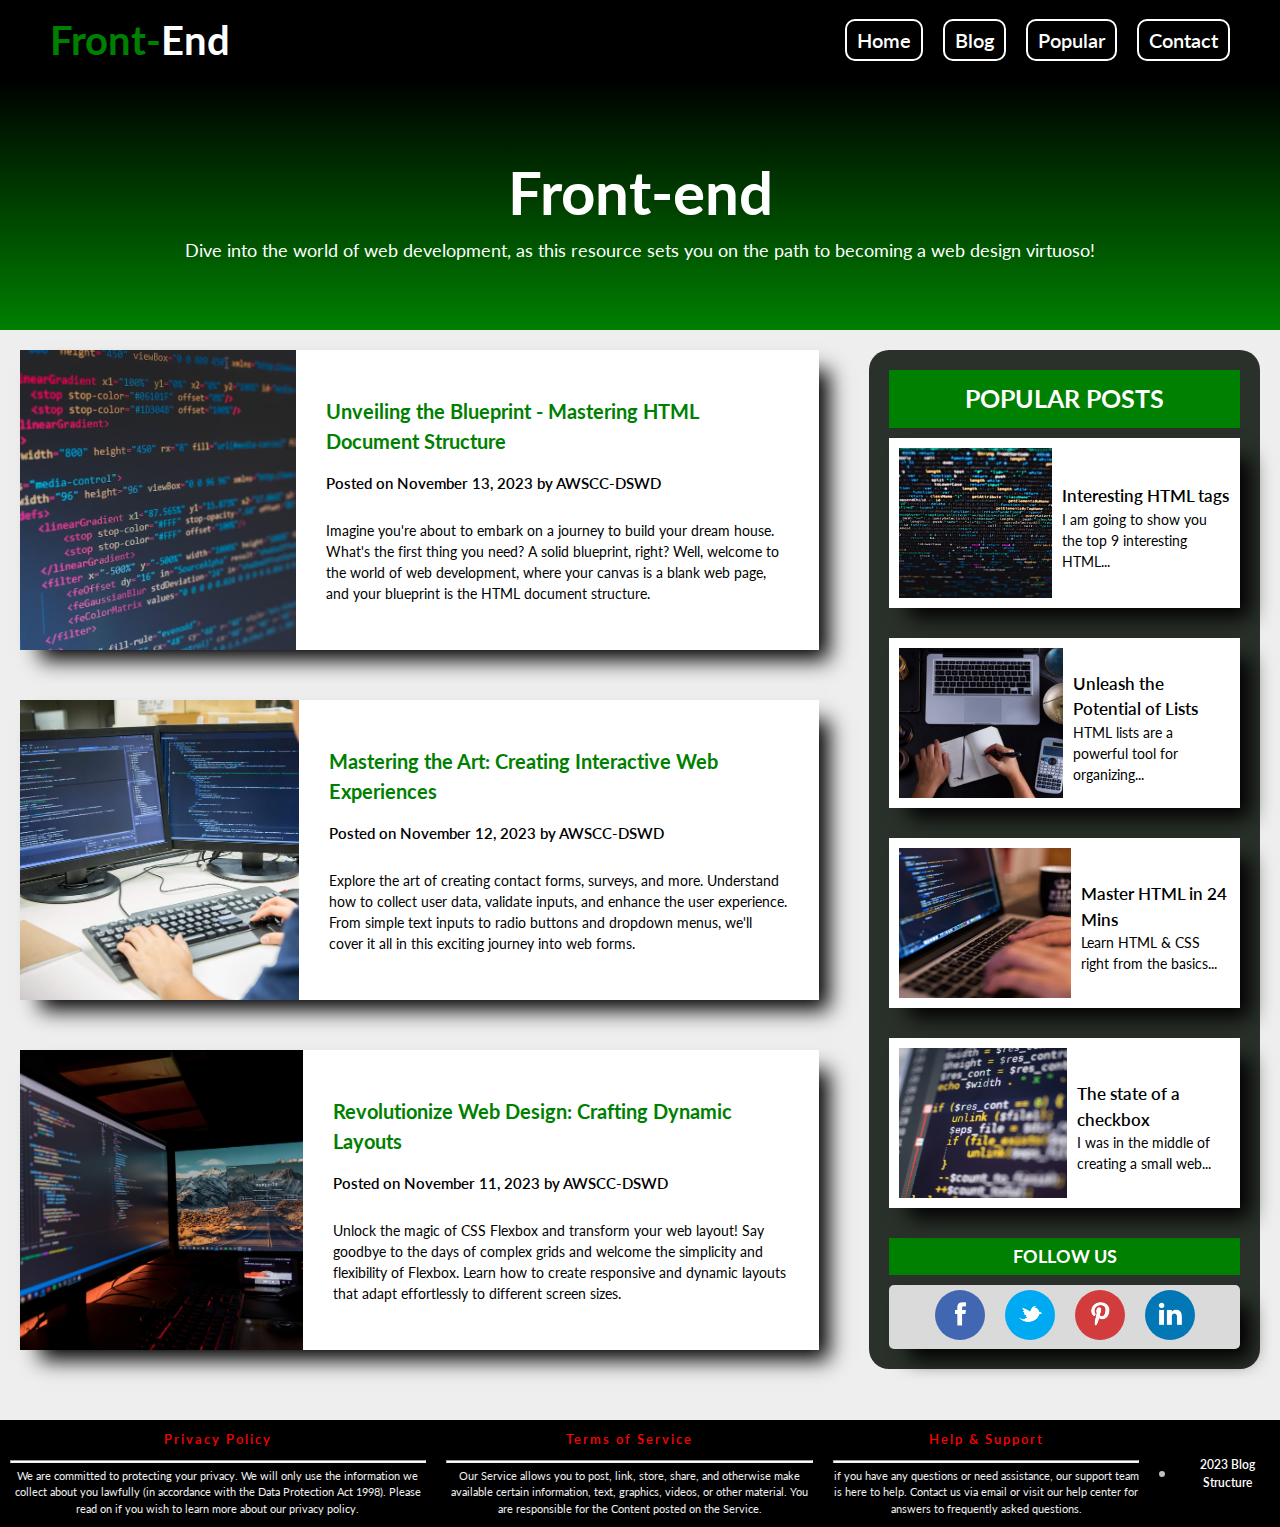
<file: projects/01-blog-post/index.html>
<!DOCTYPE html>
<html lang="en">
<head>
    <link rel="stylesheet" href="styles.css">
    <meta charset="UTF-8">
    <meta http-equiv="X-UA-Compatible" content="IE=edge">
    <meta name="viewport" content="width=device-width, initial-scale=1.0">
    <title>Blog Template</title>
</head>
<body>
    <div class="container">
        <nav>
            <p><span>Front-</span>End</p>
            <!-- Step 1.1: Create an Unordered List for Navigation -->
            <!-- Step 1.2: Inside the Unordered List, put the items Home, Blog, Popular, and Contact for Navigation-->
            <ul>
                <li><a href="#">Home</a></li>
                <li><a href="#">Blog</a></li>
                <li><a href="#">Popular</a></li>
                <li><a href="#">Contact</a></li>
            </ul>
        </nav>
        <header>
            <section>
                <!-- Step 2.1: Create a div for the container of the introductory part -->
                <!-- Step 2.2: Inside the div, create a heading for the title of the blog. "Front-end" -->
                <!-- Step 2.3: Inside the div, create a paragraph for the description. You can put this as the paragraph: Dive into the world of web development, as this resource sets you on the path to becoming a web design virtuoso!-->
                <div class="content">
                    <h2>Front-end</h2>
                    <p>Dive into the world of web development, as this resource sets you on the path to becoming a web design virtuoso!</p>
                </div>
            </section>
        </header>

        <main class="main-content">
            <div class="blog"> <!-- Created a div to contain the "blog" -->
                <article> <!-- Created an article element for "posts" to group the individual blog posts -->
                    <div class="post"> <!-- Created individual divs for the  "post" -->
                        <div class="post-image"> <!-- Inside each post div, create a div for the "post-image" -->
                            <img src="images/img1.avif" alt="Unveiling the Blueprint of the Web Image"> <!-- Created an img element with the appropriate src and alt attributes for the post image -->
                        </div>
                    
                        <div class="post-content"> <!-- Inside each post div is a "post-content" to contain the post title, info, and summary -->
                        
                            <a class="post-title">Unveiling the Blueprint - Mastering HTML Document Structure</a> <!-- Inside the post-content div is a created anchor tag for the "post-title" -->
                        
                            <p class="post-info">Posted on November 13, 2023 by AWSCC-DSWD</p> <!-- Inside the post-content div is a created paragraph for the "post-info" -->
                        
                            <p class="post-summary"> <!-- Inside the post-content div is a created paragraph for the  "post-summary" --> Imagine you're about to embark on a journey to build your dream house. What's the first thing you need? A solid blueprint, right? Well, welcome to the world of web development, where your canvas is a blank web page, and your blueprint is the HTML document structure.
                            </p>
                        </div>
                    </div>
                
                    <!-- Step 4.1: Using the instructions above, create 2 more blog post with the details:  -->

                    <div class="post"> <!-- Include the following in this div for post: images/img2.jpeg, Mastering the Art: Creating Interactive Web Experiences, Posted on November 12, 2023 by AWSCC-DSWD, Explore the art of creating contact forms, surveys, and more. Understand how to collect user data, validate inputs, and enhance the user experience. From simple text inputs to radio buttons and dropdown menus, we'll cover it all in this exciting journey into web forms.  -->
                        <div class="post-image">
                            <img src="images/img2.jpeg" alt="Mastering the Art: Creating Interactive Web Experiences">
                        </div>
                        <div class="post-content">
                            <a class="post-title">Mastering the Art: Creating Interactive Web Experiences</a>
                            <p class="post-info">Posted on November 12, 2023 by AWSCC-DSWD</p>
                            <p class="post-summary">Explore the art of creating contact forms, surveys, and more. Understand how to collect user data, validate inputs, and enhance the user experience. From simple text inputs to radio buttons and dropdown menus, we'll cover it all in this exciting journey into web forms.</p>
                        </div>
                    </div>

                    <div class="post"> <!-- Include the following in this div for post: images/img3.jpeg, Revolutionize Web Design: Crafting Dynamic Layouts, Posted on November 11, 2023 by AWSCC-DSWD, Unlock the magic of CSS Flexbox and transform your web layout! Say goodbye to the days of complex grids and welcome the simplicity and flexibility of Flexbox. Learn how to create responsive and dynamic layouts that adapt effortlessly to different screen sizes. -->
                        <div class="post-image">
                            <img src="images/img3.jpeg" alt="Revolutionize Web Design: Crafting Dynamic Layouts">
                        </div>
                        <div class="post-content">
                            <a class="post-title">Revolutionize Web Design: Crafting Dynamic Layouts</a>
                            <p class="post-info">Posted on November 11, 2023 by AWSCC-DSWD</p>
                            <p class="post-summary">Unlock the magic of CSS Flexbox and transform your web layout! Say goodbye to the days of complex grids and welcome the simplicity and flexibility of Flexbox. Learn how to create responsive and dynamic layouts that adapt effortlessly to different screen sizes.</p>
                        </div>
                    </div>
                </article>
            </div>

            
            <aside class="sidebar"> <!-- Inside the main is a semantic element for "sidebar" -->
                <!-- Step 5: Inside the aside section, create two divs, one for popular-posts, and one for social-side -->
                <div class="popular-posts-side"> <!-- div for "popular-posts-side" -->
                    <!-- Create a subheading:  POPULAR POSTS -->
                    <h2>POPULAR POSTS</h2>
                    <!-- Under this subheading, create another div for "popular-posts", this will put all of the popular posts div into one div-->
                    <div class="popular-posts">
                        <div class="popular-post">
                            <img class="popular-post-image" src="images/posts/post1.jpg" alt="codes">
                            <div class="popular-post-content">
                                <a class="popular-post-title" href="">Interesting HTML tags</a>
                                <p class="popular-post-desc"> I am going to show you the top 9 interesting HTML...</p>
                            </div>
                        </div>

                        <div class="popular-post">
                            <img class="popular-post-image" src="images/posts/post2.png" alt="codes">
                            <div class="popular-post-content">
                                <a class="popular-post-title"  href="">Unleash the Potential of Lists</a>
                                <p class="popular-post-desc">HTML lists are a powerful tool for organizing...</p>
                            </div>
                        </div>

                        <div class="popular-post">
                            <img class="popular-post-image" src="images/posts/post3.webp" alt="codes">
                            <div class="popular-post-content">
                                <a class="popular-post-title"  href="">Master HTML in 24 Mins</a>
                                <p class="popular-post-desc">Learn HTML & CSS right from the basics...</p>
                            </div>
                        </div>

                        <div class="popular-post">
                            <img class="popular-post-image" src="images/posts/post4.png" alt="codes">
                            <div class="popular-post-content">
                                <a class="popular-post-title"  href="">The state of a checkbox</a>
                                <p class="popular-post-desc">I was in the middle of creating a small web...</p>
                            </div>
                        </div>
                    </div>
                    <!-- Inside the popular posts div, create a div for the "popular-post" -->
                    <!-- Inside the popular post div, create a div for the "popular-post-image": images/posts/post1.jpg -->
                    <!-- Inside the popular post div, create a div for the "popular-post-content" -->
                    <!-- Inside the popular post content div, create an anchor tag for the "popular-post-title": Interesting HTML tags  -->
                    <!-- Inside the popular post content div, create a paragraph for the "popular-post-desc": I am going to show you the top 9 interesting HTML... -->    

                    <!-- Using the instructions above, create 3 more popular posts with the details:  -->

                    <!-- div for "popular-post" -->
                    <!-- Inside this div, include the following: images/posts/post2.png, Unleash the Potential of Lists, HTML lists are a powerful tool for organizing...  -->
                

                    <!-- div for "popular-post"-->
                    <!-- Inside this div, include the following: images/posts/post3.webp, Master HTML in 24 Mins, Learn HTML & CSS right from the basics...  -->

                    <!-- div for "popular-post" -->
                        <!-- Inside this div, include the following: images/posts/post4.png, The state of a checkbox, I was in the middle of creating a small web...  -->
                       

                <div class="social-side"> <!-- div for "social-side" -->
                    <!-- create a subheading:  FOLLOW US -->
                    <h2>FOLLOW US</h2>
                    <!-- under this subheading, create another div for social media links, this will put all of the social media links into one div-->
                    <!-- Create an unordered list (ul) and add social media icons as li elements inside it -->
                    <!-- Inside the social media links div, add the picture from the folder of socials and create an anchor tag for the Facebook link: https://www.facebook.com/ -->
                    <!-- Inside the social media links div, add the picture from the folder of socials and create an anchor tag for the Twitter link: https://twitter.com/ -->
                    <!-- Inside the social media links div, add the picture from the folder of socials and create an anchor tag for the Instagram link: https://www.instagram.com/ -->
                    <!-- Inside the social media links div, add the picture from the folder of socials and create an anchor tag for the LinkedIn link: https://www.linkedin.com/ -->
                    <div>
                        <ul><a href="https://www.facebook.com/"><img src="images/social/facebook.png" alt="facebook"></a></ul>
                        <ul><a href="https://www.twitter.com/"><img src="images/social/twitter.png" alt="twitter"></a></ul>
                        <ul><a href="https://www.pinterest.com/"><img src="images/social/pinterest.png" alt="pinterest"></a></ul>
                        <ul><a href="https://www.facebook.com/"><img src="images/social/linkedin.png" alt="linkedin"></a></ul>
                    </div>
                </div>
            </aside>
        </main>

        <footer>
            <!-- Step 6: Inside the footer section, create a div for the "footerBoxes" -->
            <div class="footerBoxes">
                <div class="footerBox">
                    <h3>Privacy Policy</h3>
                    <hr>
                    <p>We are committed to protecting your privacy. We will only use the information we collect about you lawfully (in accordance with the Data Protection Act 1998). Please read on if you wish to learn more about our privacy policy.</p>
                </div>

                <div class="footerBox">
                    <h3>Terms of Service</h3>
                    <hr>
                    <p> Our Service allows you to post, link, store, share, and otherwise make available certain information, text, graphics, videos, or other material. You are responsible for the Content posted on the Service.</p>
                </div>

                <div class="footerBox">
                    <h3>Help & Support</h3>
                    <hr>
                    <p> if you have any questions or need assistance, our support team is here to help. Contact us via email or visit our help center for answers to frequently asked questions.</p>
                </div>
                <hr class="splitter"> 
                <p class="copy-right">2023 Blog Structure</p> 
            </div>
            <!-- Inside the footerBoxes div, create a div for the "footerBox" -->
            <!-- Inside the footerBox div, create an h3:  Privacy Policy -->
            <!-- Add an hr for a line -->
            <!-- Inside the footerBox div, create a paragraph:  We are committed to protecting your privacy. We will only use the information we collect about you lawfully (in accordance with the Data Protection Act 1998). Please read on if you wish to learn more about our privacy policy. --> 
            

            <!-- Using the instructions above, create 2 more footer boxes with the details: Terms of Service - Our Service allows you to post, link, store, share, and otherwise make available certain information, text, graphics, videos, or other material. You are responsible for the Content posted on the Service.
                Help & Support - If you have any questions or need assistance, our support team is here to help. Contact us via email or visit our help center for answers to frequently asked questions. -->
            <!-- Add an hr for a line "splitter"-->
            <!-- Add a paragraph for the "copy-right" -->
        </footer>
    </div>
</body>
</html>
</file>
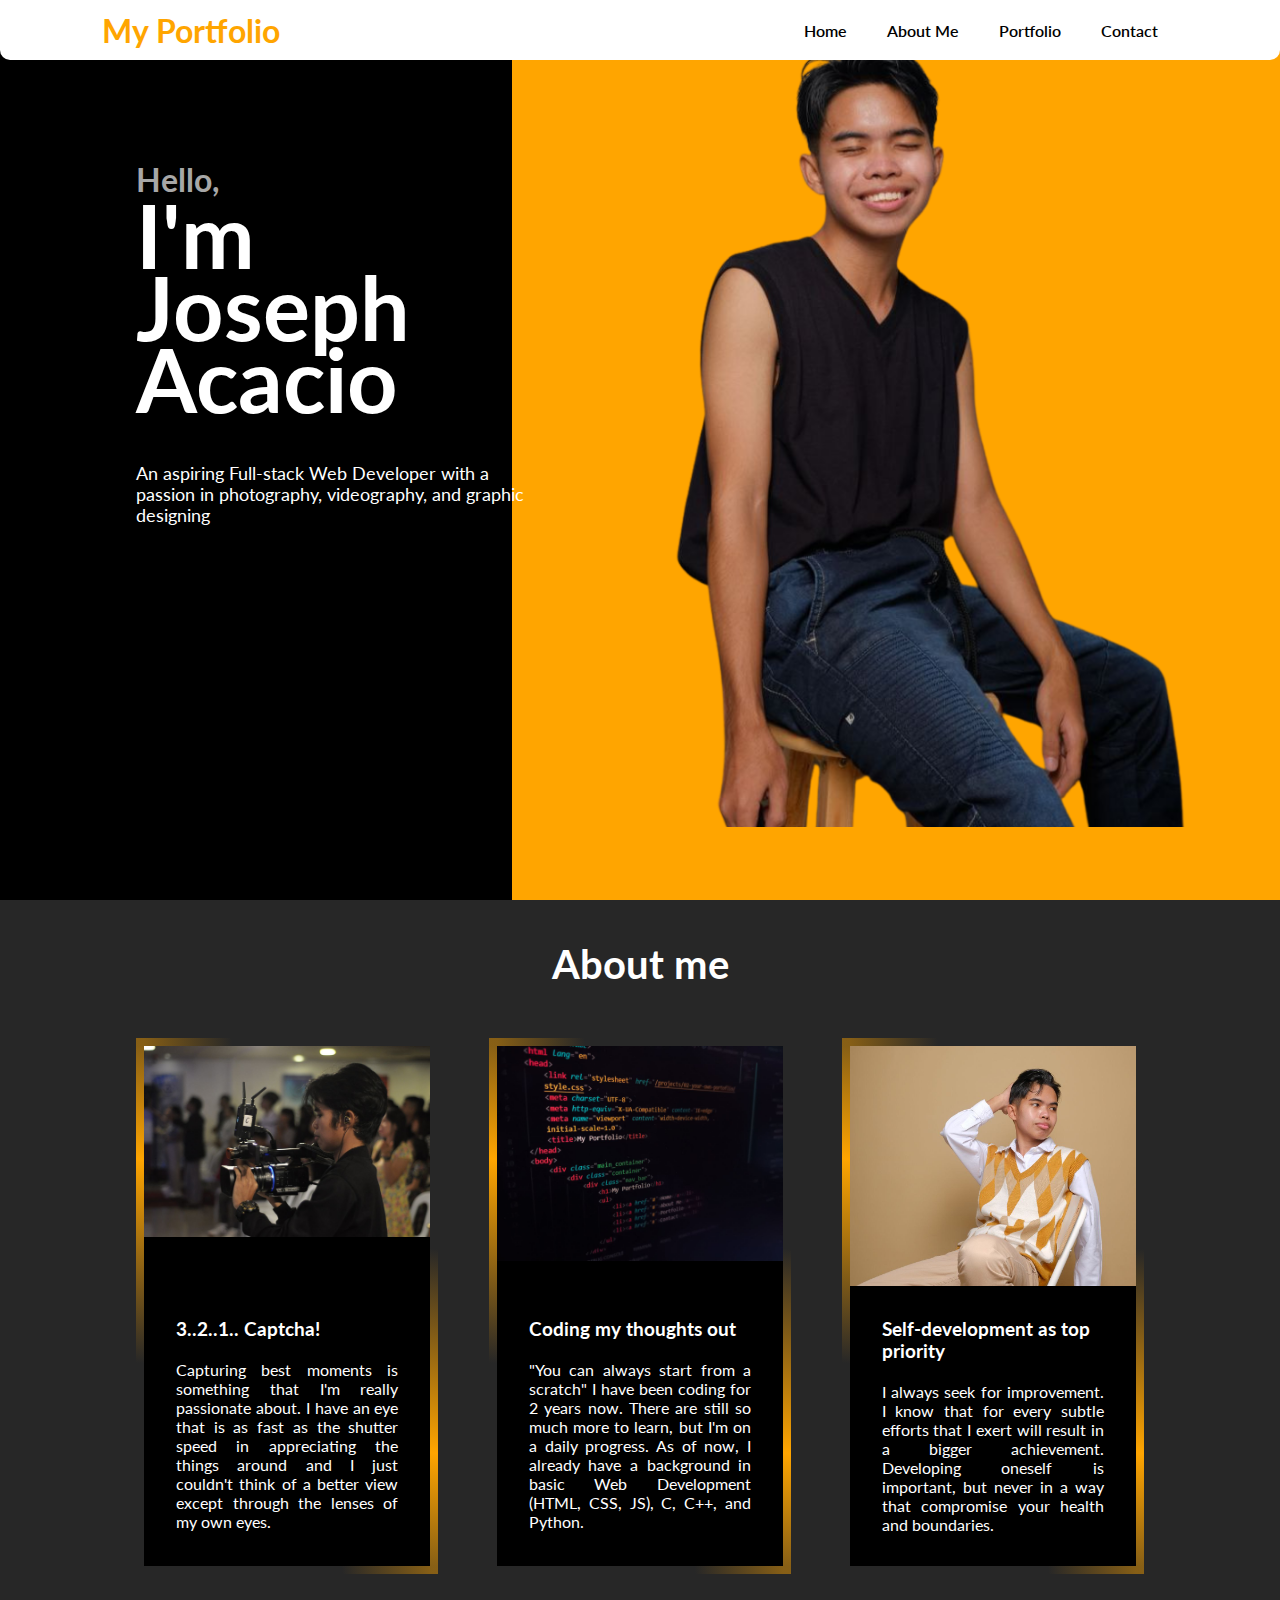
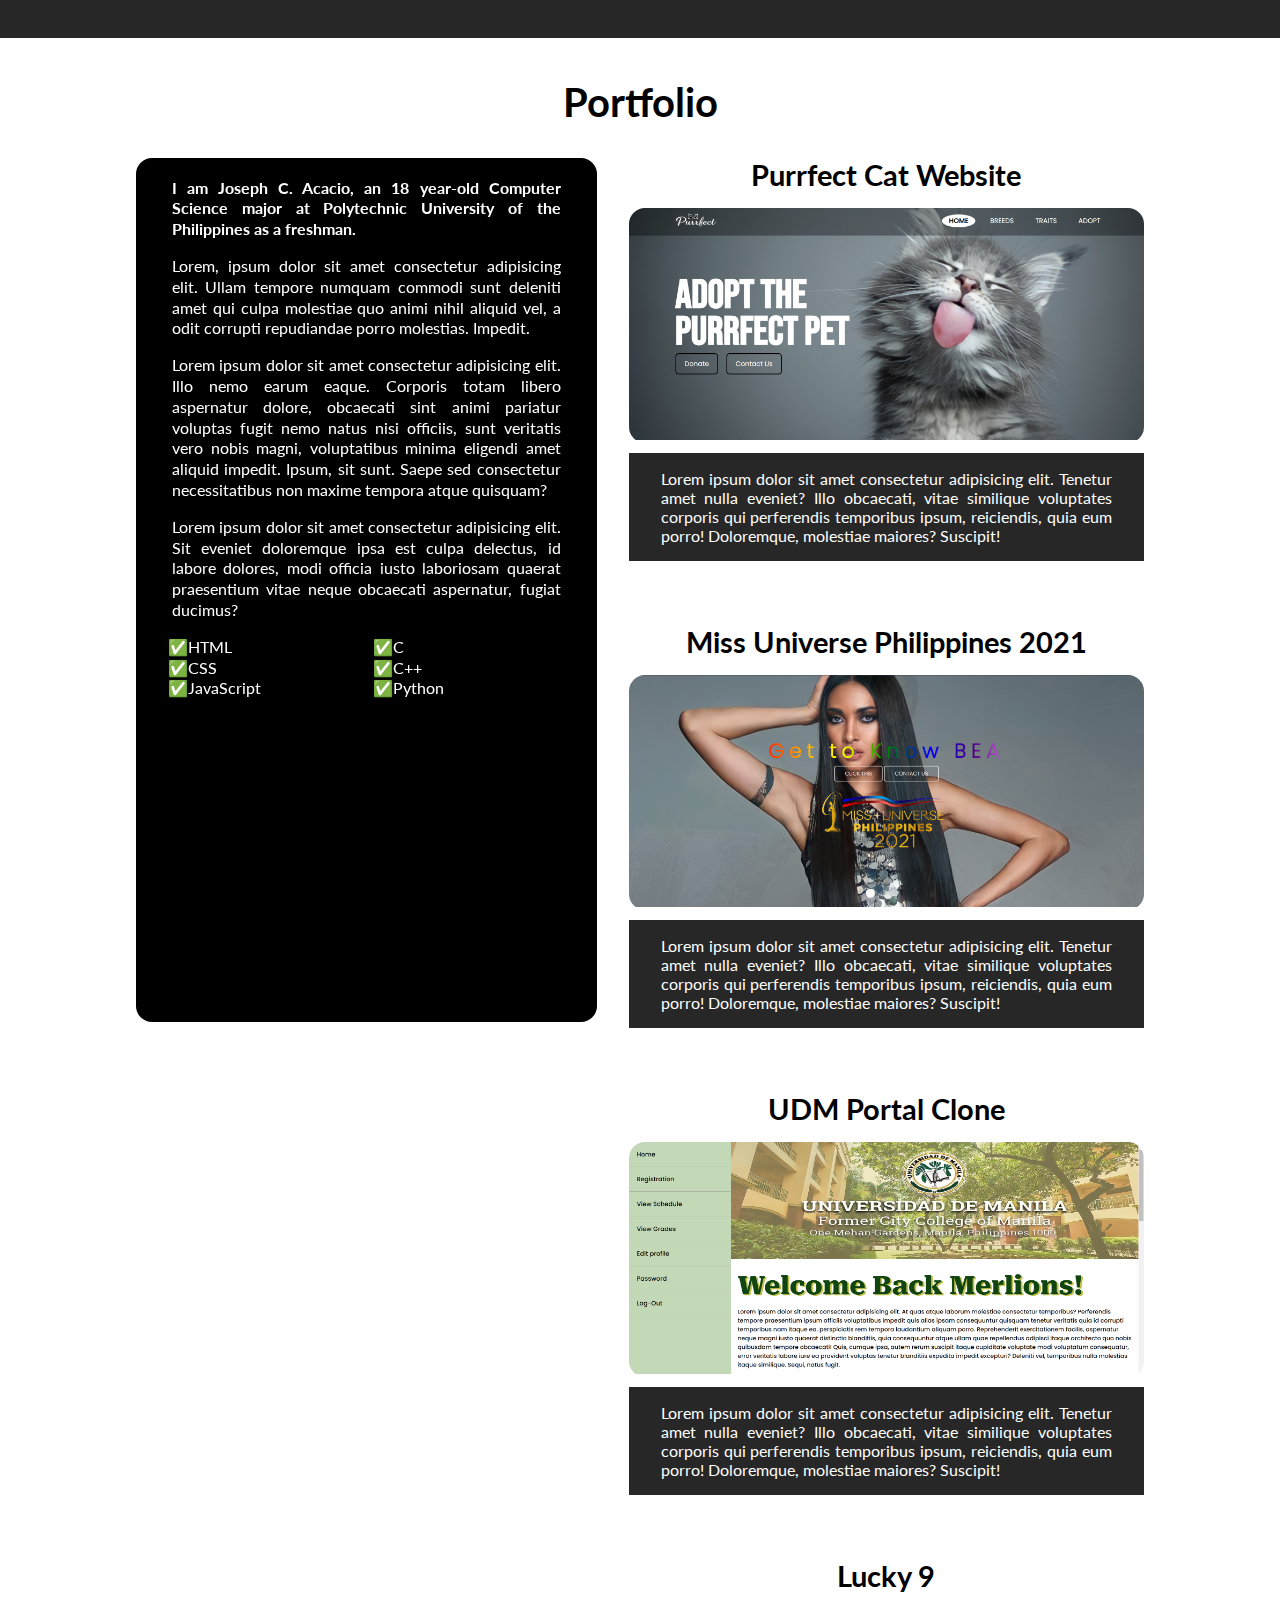
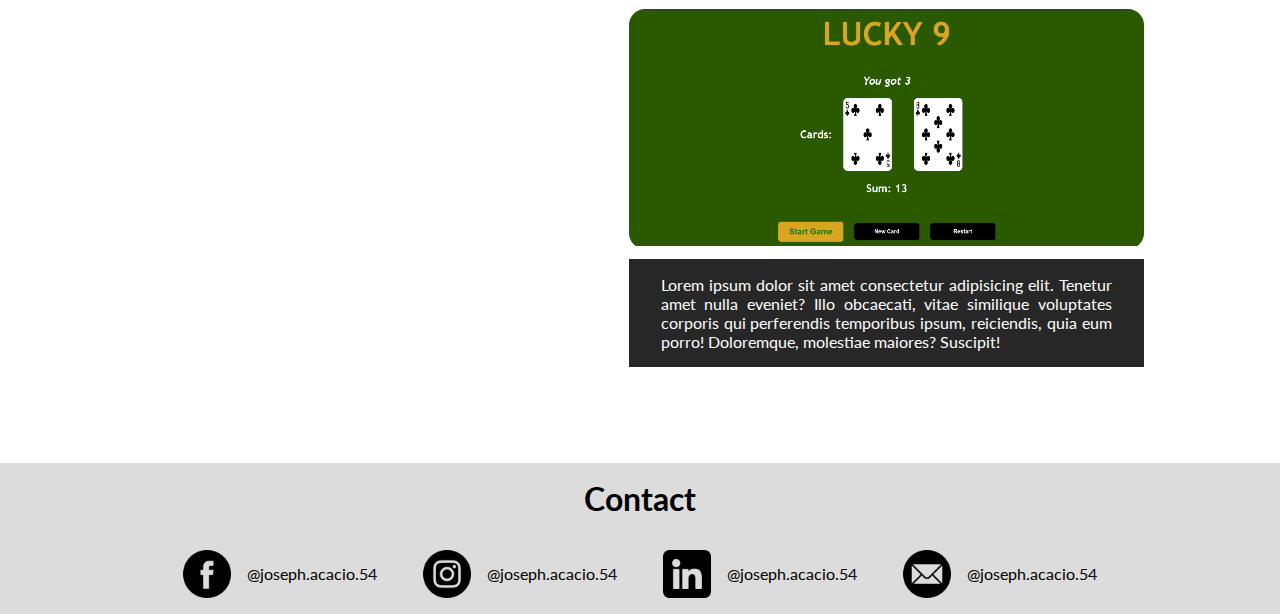
<file: projects/02-your-own-portoflio/index.html>
<!DOCTYPE html>
<html lang="en">
<head>
    <link rel="stylesheet" href="/projects/02-your-own-portoflio/style.css">
    <meta charset="UTF-8">
    <meta http-equiv="X-UA-Compatible" content="IE=edge">
    <meta name="viewport" content="width=device-width, initial-scale=1.0">
    <title>My Portfolio</title>
</head>
<body>
    <div id="nav_bar" class="nav_bar">
        <div class="logo">
            <h1>My Portfolio</h1>
        </div>
        <input type="checkbox" id="nav_check" hidden>
        <div class="nav">
            <div class="logo">
                <h1>My Portfolio</h1>
            </div>
            <ul>
                <li><a href="#">Home</a></li>
                <li><a href="#aboutMe">About Me</a></li>
                <li><a href="#portfolio">Portfolio</a></li>
                <li><a href="#contact">Contact</a></li>
            </ul>
        </div>
        <label for="nav_check" class="hamburger">
            <div></div>
            <div></div>
            <div></div>
        </label>
    </div>
    <div class="main_container">
        <div class="container main_content">
            <div class="main_text">
                <h4>Hello,</h4>
                <h1>I'm Joseph Acacio</h1>

                <p>An aspiring Full-stack Web Developer with a passion in photography, videography, and graphic designing</p>
            </div>
            <div class="main_img">
                <img src="image/myPic.png" alt="User Picture">
            </div>
        </div>
    </div>
    <div class="aboutMe" id="aboutMe">
        <div class="container">
            <h1 class="head_title">About me</h1>
            <div class="pics_container">
                <div class="pic_box">
                    <div class="pic_image">
                        <img src="/projects/02-your-own-portoflio/image/about1.jpg" alt="">
                    </div>
                    <div class="pic_text">
                        <h3>3..2..1.. Captcha!</h3>
                        <p>Capturing best moments is something that I'm really passionate about. I have an eye that is as fast as the shutter speed in appreciating the things around and I just couldn't think of a better view except through the lenses of my own eyes.</p>
                    </div>
                </div>
                <div class="pic_box">
                    <div class="pic_image">
                        <img src="/projects/02-your-own-portoflio/image/about2.jpg" alt="">
                    </div>
                    <div class="pic_text">
                        <h3>Coding my thoughts out</h3>
                        <p>"You can always start from a scratch" I have been coding for 2 years now. There are still so much more to learn, but I'm on a daily progress. As of now, I already have a background in basic Web Development (HTML, CSS, JS), C, C++, and Python.</p>
                    </div>
                </div>
                <div class="pic_box">
                    <div class="pic_image">
                        <img src="/projects/02-your-own-portoflio/image/about3.jpg" alt="">
                    </div>
                    <div class="pic_text">
                        <h3>Self-development as top priority</h3>
                        <p>I always seek for improvement. I know that for every subtle efforts that I exert will result in a bigger achievement. Developing oneself is important, but never in a way that compromise your health and boundaries.</p>
                    </div>
                </div>
            </div>
        </div>
    </div>
    <div class="portfolio" id="portfolio">
        <div class="container">
            <h1 class="head_title">Portfolio</h1>
            <div class="portfolioContainer">
                <div class="myDetails">
                    <h4>I am Joseph C. Acacio, an 18 year-old Computer Science major at Polytechnic University of the Philippines as a freshman.</h4>
                    <p>Lorem, ipsum dolor sit amet consectetur adipisicing elit. Ullam tempore numquam commodi sunt deleniti amet qui culpa molestiae quo animi nihil aliquid vel, a odit corrupti repudiandae porro molestias. Impedit.</p>
                    <p>Lorem ipsum dolor sit amet consectetur adipisicing elit. Illo nemo earum eaque. Corporis totam libero aspernatur dolore, obcaecati sint animi pariatur voluptas fugit nemo natus nisi officiis, sunt veritatis vero nobis magni, voluptatibus minima eligendi amet aliquid impedit. Ipsum, sit sunt. Saepe sed consectetur necessitatibus non maxime tempora atque quisquam?</p>
                    <p>Lorem ipsum dolor sit amet consectetur adipisicing elit. Sit eveniet doloremque ipsa est culpa delectus, id labore dolores, modi officia iusto laboriosam quaerat praesentium vitae neque obcaecati aspernatur, fugiat ducimus?</p>
                    <div class="ul__container">
                        <ul>
                            <li>HTML</li>
                            <li>CSS</li>
                            <li>JavaScript</li>
                        </ul>
                        <ul>
                            <li>C</li>
                            <li>C++</li>
                            <li>Python</li>
                        </ul>
                    </div>
                </div>
                <div class="projectsContainer">
                    <div class="project">
                        <h3>Purrfect Cat Website</h3>
                        <div class="project__img">
                            <img src="image/cat.png" alt="">
                        </div>
                        <div class="project__text">
                            <p>Lorem ipsum dolor sit amet consectetur adipisicing elit. Tenetur amet nulla eveniet? Illo obcaecati, vitae similique voluptates corporis qui perferendis temporibus ipsum, reiciendis, quia eum porro! Doloremque, molestiae maiores? Suscipit!</p>
                        </div>
                    </div>
                    <div class="project">
                        <h3>Miss Universe Philippines 2021</h3>
                        <div class="project__img">
                            <img src="image/universe.png" alt="">
                        </div>
                        <div class="project__text">
                            <p>Lorem ipsum dolor sit amet consectetur adipisicing elit. Tenetur amet nulla eveniet? Illo obcaecati, vitae similique voluptates corporis qui perferendis temporibus ipsum, reiciendis, quia eum porro! Doloremque, molestiae maiores? Suscipit!</p>
                        </div>
                    </div>
                    <div class="project">
                        <h3>UDM Portal Clone</h3>
                        <div class="project__img">
                            <img src="image/udm.png" alt="">
                        </div>
                        <div class="project__text">
                            <p>Lorem ipsum dolor sit amet consectetur adipisicing elit. Tenetur amet nulla eveniet? Illo obcaecati, vitae similique voluptates corporis qui perferendis temporibus ipsum, reiciendis, quia eum porro! Doloremque, molestiae maiores? Suscipit!</p>
                        </div>
                    </div>
                    <div class="project">
                        <h3>Lucky 9</h3>
                        <div class="project__img">
                            <img src="image/lucky9.png" alt="">
                        </div>
                        <div class="project__text">
                            <p>Lorem ipsum dolor sit amet consectetur adipisicing elit. Tenetur amet nulla eveniet? Illo obcaecati, vitae similique voluptates corporis qui perferendis temporibus ipsum, reiciendis, quia eum porro! Doloremque, molestiae maiores? Suscipit!</p>
                        </div>
                    </div>
                </div>
            </div>
        </div>
    </div>
    <div id="contact" class="contact">
        <div class="logo">
            <h1>Contact</h1>
        </div>
            <ul>
                <li>
                    <img src="image/facebook.png" alt="">
                    <p>@joseph.acacio.54</p>
                </li>
                <li>
                    <img src="image/instagram.png" alt="">
                    <p>@joseph.acacio.54</p>
                </li>
                <li>
                    <img src="image/linkedin.png" alt="">
                    <p>@joseph.acacio.54</p>
                </li>
                <li>
                    <img src="image/email.png" alt="">
                    <p>@joseph.acacio.54</p>
                </li>
            </ul>
    </div>
    <script src="./index.js"></script>
</body>
</html>
</file>
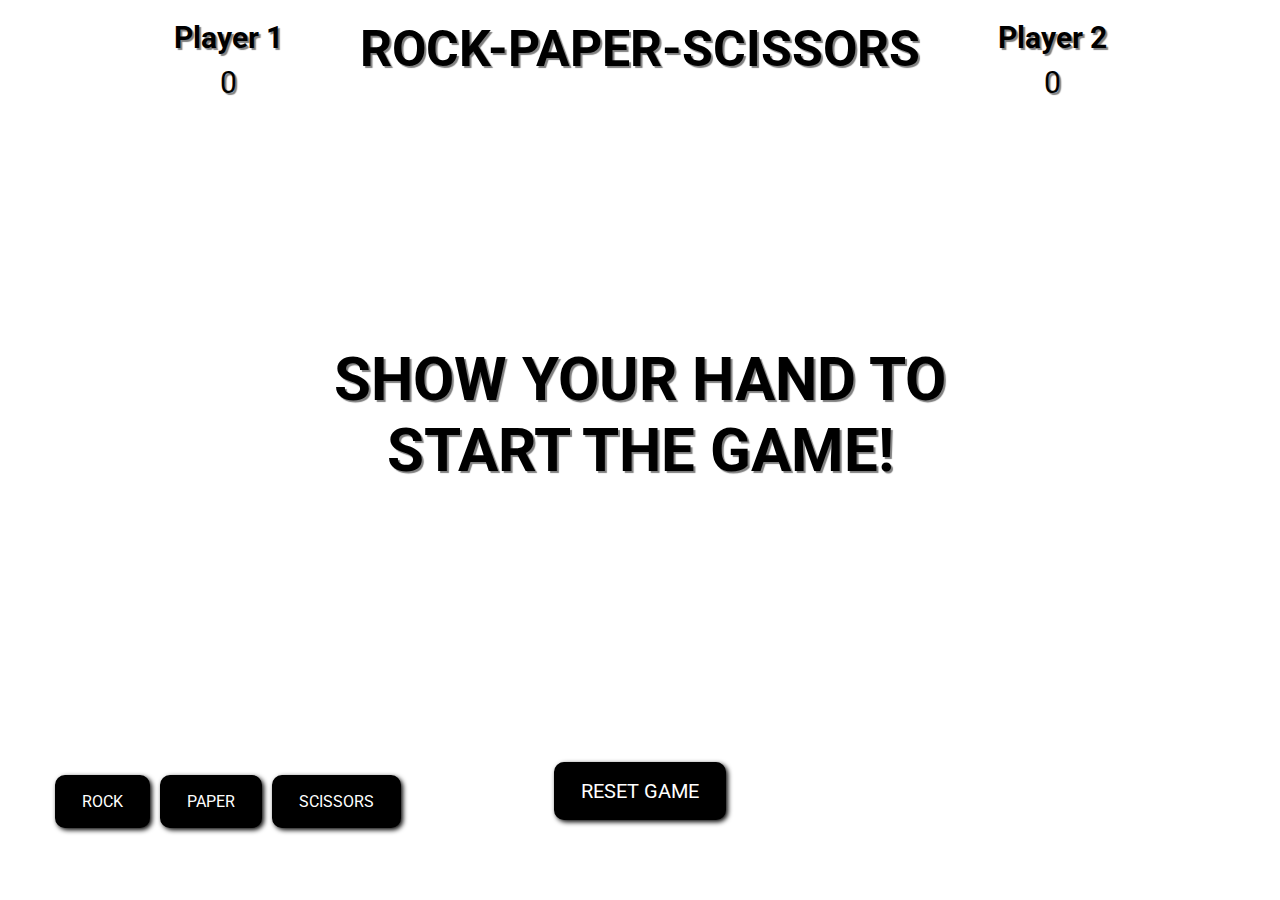
<file: projects/03-rock-paper-scissors/index.html>
<!DOCTYPE html>
<html lang="en">

<head>
    <meta charset="UTF-8">
    <meta http-equiv="X-UA-Compatible" content="IE=edge">
    <meta name="viewport" content="width=device-width, initial-scale=1.0">
    <link rel="stylesheet" href="https://cdnjs.cloudflare.com/ajax/libs/font-awesome/6.4.2/css/all.min.css" integrity="sha512-z3gLpd7yknf1YoNbCzqRKc4qyor8gaKU1qmn+CShxbuBusANI9QpRohGBreCFkKxLhei6S9CQXFEbbKuqLg0DA==" crossorigin="anonymous" referrerpolicy="no-referrer" />
    <link rel="stylesheet" href="style.css">
    <title>Rock Paper Scissors</title>
</head>

<body>
    <div class="player-container" id="player1-container">
        <h2>Player 1</h2>
        <div class="score" id="player1-score">0</div>
        <div class="choice-display" id="player1-choice-display"></div>
        <div class="choices" id="player1-choices">
            <button class="choice-btn" id="rock-btn">ROCK</button>
            <button class="choice-btn" id="paper-btn">PAPER</button>
            <button class="choice-btn" id="scissors-btn">SCISSORS</button>
        </div>
    </div>

    <div class="player-container" id="player2-container">
        <h2>Player 2</h2>
        <div class="score" id="player2-score">0</div>
        <div class="choice-display" id="player2-choice-display"></div>
    </div>

    <div id="game-container">
        <h1>ROCK-PAPER-SCISSORS</h1>
        <div id="game-status">SHOW YOUR HAND TO START THE GAME!</div>
        <div id="bottom-container">
            <button id="reset-game-btn">RESET GAME</button>
        </div>
    </div>

    <script src="index.js"></script>
</body>

</html>
</file>
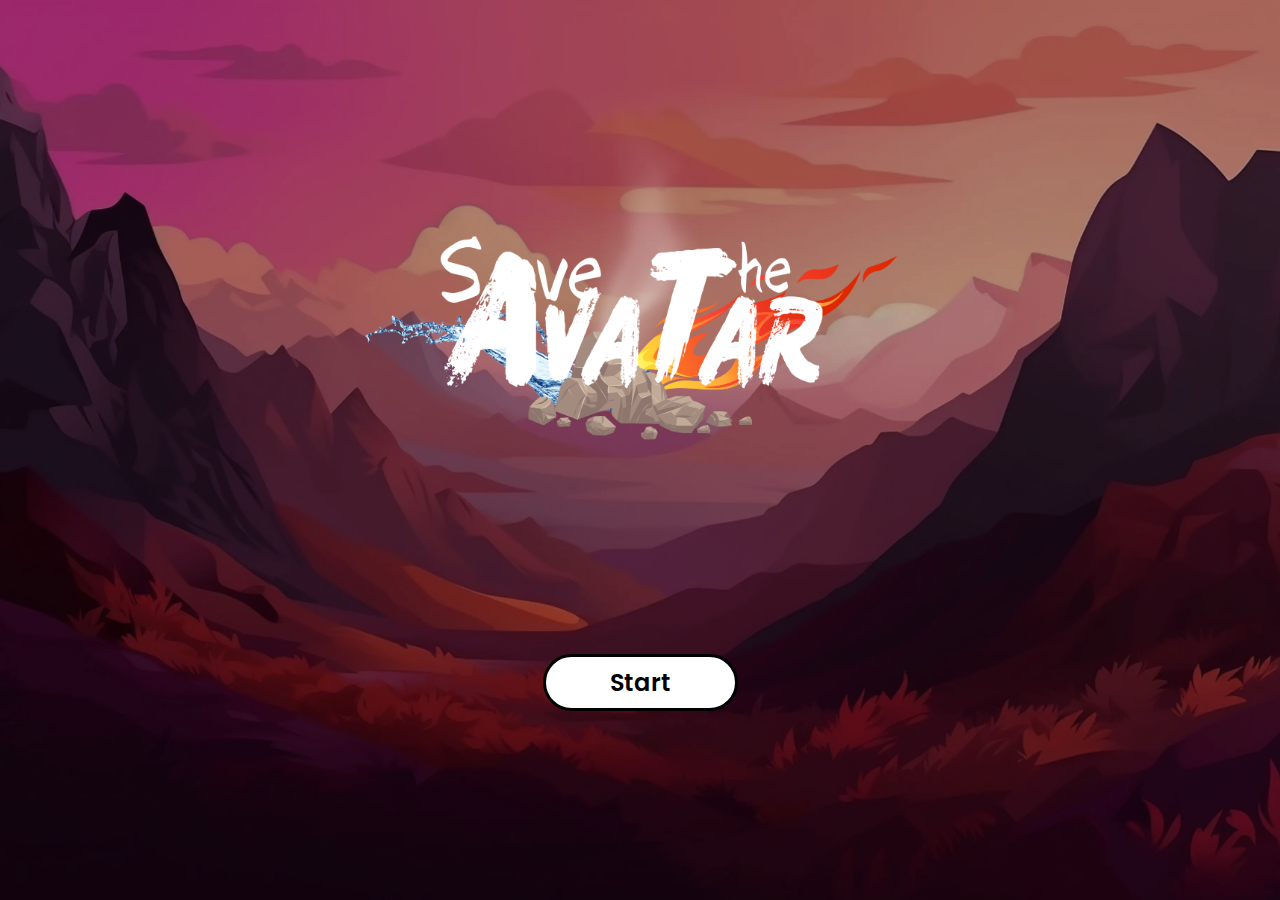
<file: projects/04-number-game/index.html>
<!DOCTYPE html>
<html lang="en">
<head>
    <meta charset="UTF-8">
    <meta name="viewport" content="width=device-width, initial-scale=1.0">
    <link rel="stylesheet" href="style.css">
    <link rel="preconnect" href="https://fonts.googleapis.com">
    <link rel="preconnect" href="https://fonts.gstatic.com" crossorigin>
    <link href="https://fonts.googleapis.com/css2?family=Poppins:ital,wght@0,300;0,400;0,600;1,500&display=swap" rel="stylesheet">
    <title>Document</title>
</head>
<body>
    <div id="start-view">
        <img id="start_title" src="./images/avatar-title.png" alt="Avatar Icon">

        <button id="start_button">Start</button>

        <div id="game_view">
            <div id="fighting_image">
                <img id="fight_image"  src="./images/fighting_image.png" alt="">
            </div>

            <div id="player_input">
                <h3 id="reveal">Guess the Number</h3>
                <h4><span class="red">Red</span> - Lower, <span class="green">Green</span> - Higher</h4>
                <div id="player_answer_display">
                    
                </div>

                <div id="player_guess">
                    <label for="player_answer">Type your Answer:</label>
                    <input type="text" id="player_answer">
                </div>
                <button id="restart">Play Again</button>
            </div>
        </div>
    </div>
    
    <script src="index.js"></script>
</body>
</html>
</file>
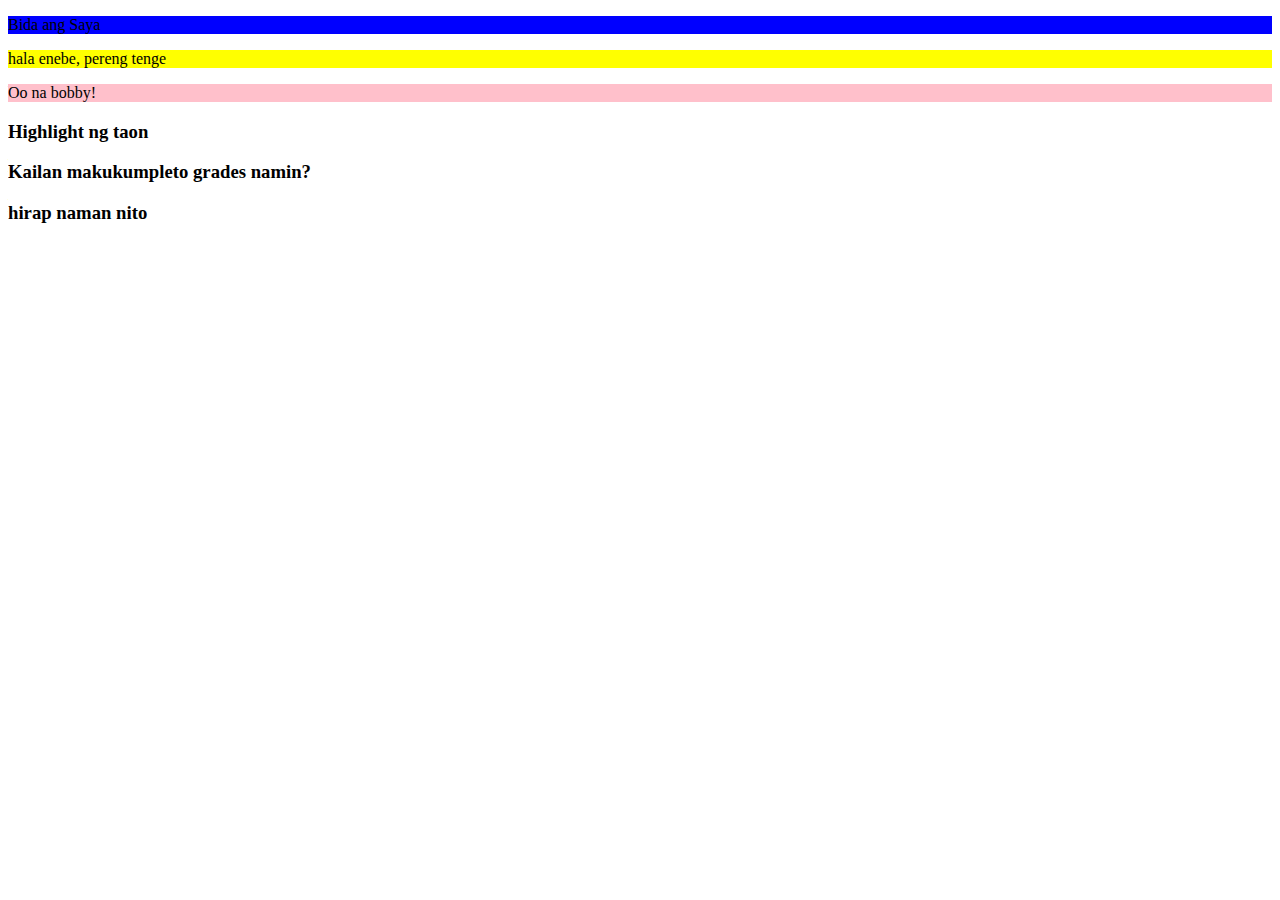
<file: frontend-lessons/javascript-tasks/day-20/index.html>
<!DOCTYPE html>
<html lang="en">
<head>
    <meta charset="UTF-8">
    <meta name="viewport" content="width=device-width, initial-scale=1.0">
    <title>Selecting Elements</title>
</head>
<body>
    <p>Nice Ganda</p>
    <p class="info">Salamuch!</p>
    <p class="info">hala enebe, pereng tenge</p>
    <div id="header">Oo na bobby! </div>
    <h3 class="highlight">Highlight ng taon</h3>
    <h3 class="highlight">Kailan makukumpleto grades namin?</h3>

    <script src="/frontend-lessons/javascript-tasks/day-20/index.js"></script>
</body>
</html>
</file>
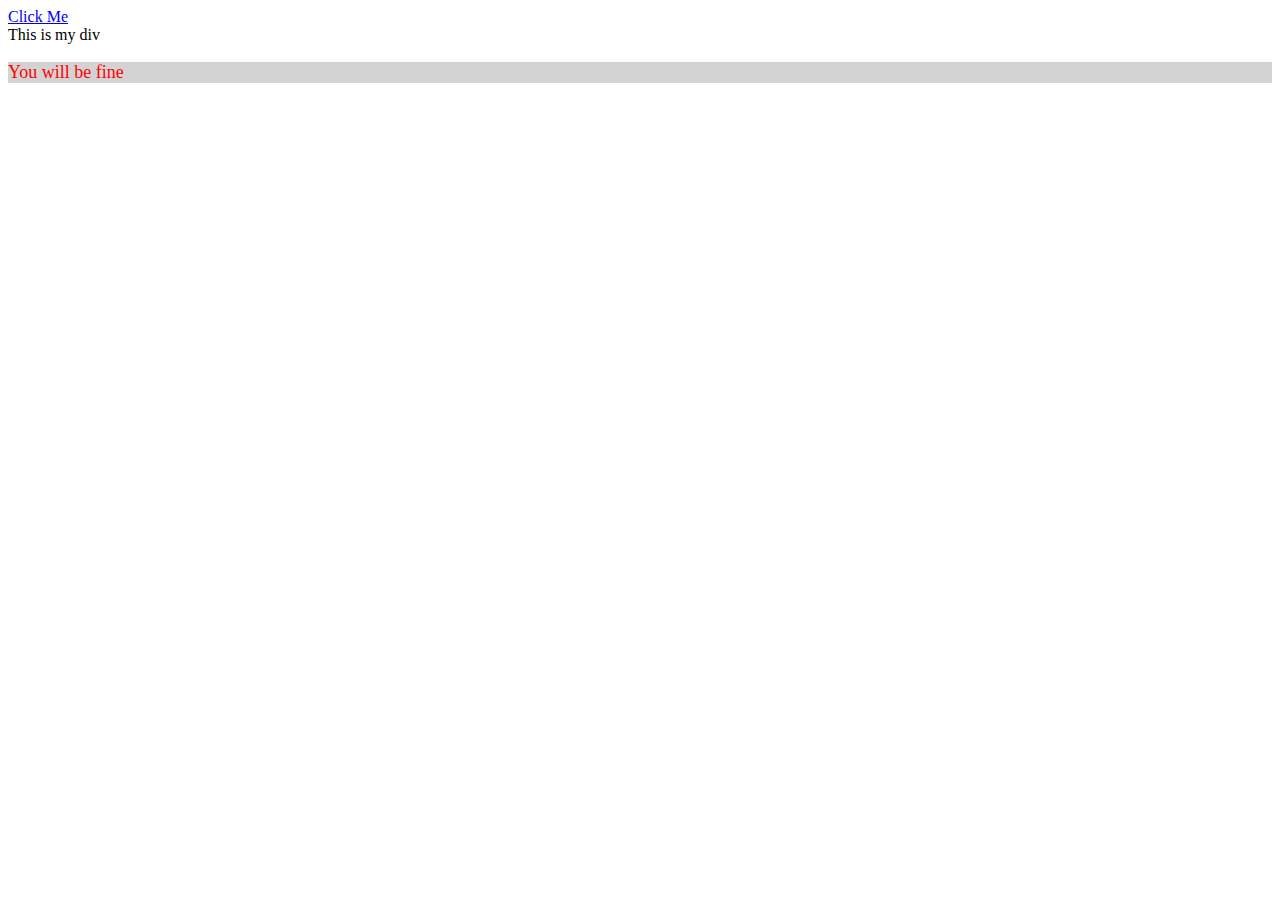
<file: frontend-lessons/javascript-tasks/day-21/index.html>
<!DOCTYPE html>
<html lang="en">
<head>
    <meta charset="UTF-8">
    <meta name="viewport" content="width=device-width, initial-scale=1.0">
    <title>Selecting and Modifying Elements</title>
</head>
<body>
    <a href="#" id="myLink">Click Me</a>

    <div id="myDiv">This is my div</div>

    <p id="myParagraph">Everything is going to be okay :)</p>

    <script src="/frontend-lessons/javascript-tasks/day-21/index.js"></script> 
</body>
</html>
</file>
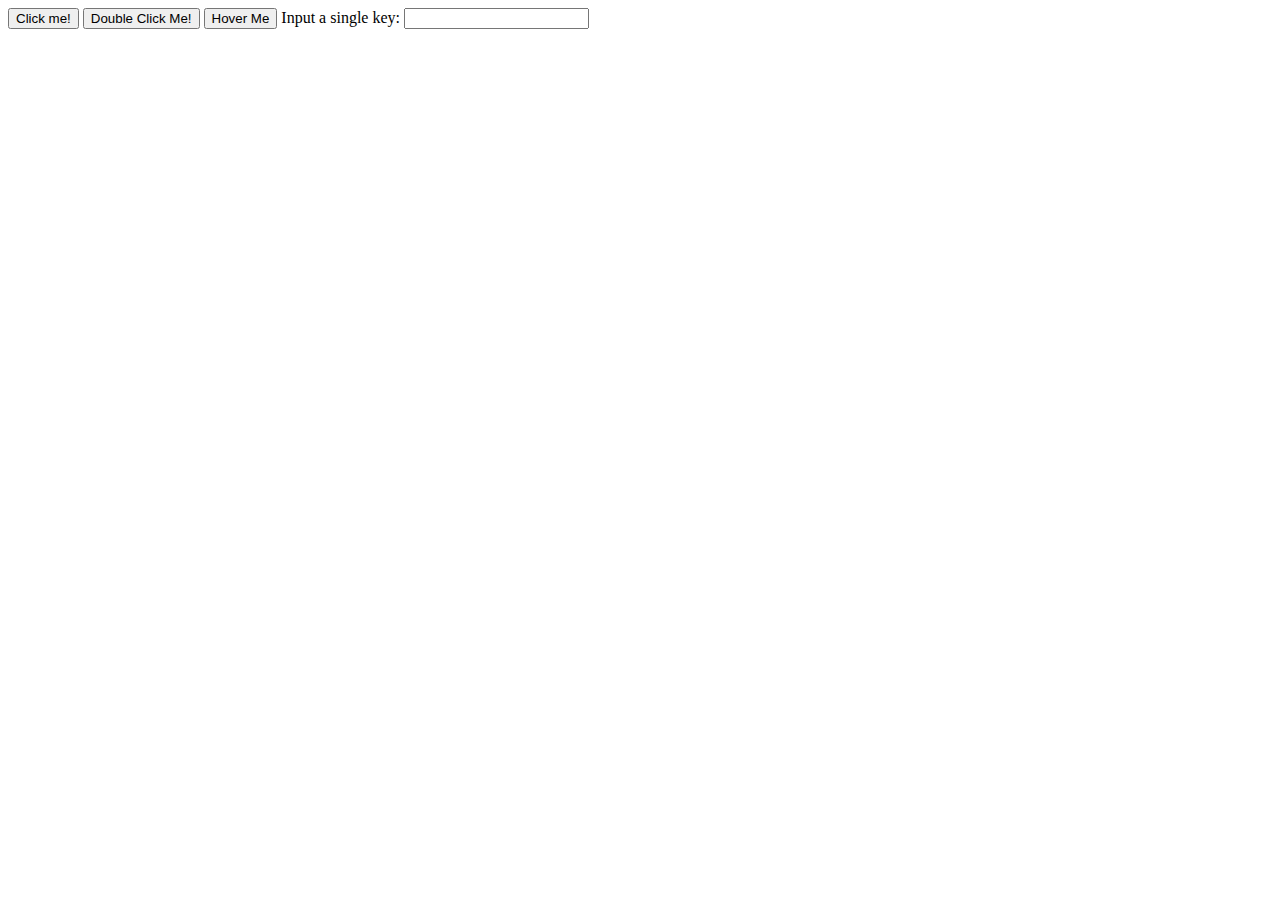
<file: frontend-lessons/javascript-tasks/day-23/index.html>
<!DOCTYPE html>
<html lang="en">
<head>
    <meta charset="UTF-8">
    <meta name="viewport" content="width=device-width, initial-scale=1.0">
    <title>Event Listeners</title>
</head>
<body>
    <button id="myButton">Click me!</button>
    <button id="doubleClickButton"> Double Click Me!</button>
    <button id="mouseEnterButton">Hover Me</button>

    <label for="myInput">Input a single key: </label>
    <input type="text" id="myInput">

    <script src="/frontend-lessons/javascript-tasks/day-23/index.js"></script>
</body>
</html>
</file>
<file: projects/01-blog-post/styles.css>
/* Typography */
@import url('https://fonts.googleapis.com/css2?family=Lato:ital,wght@0,100;0,300;0,400;0,700;0,900;1,100;1,300;1,400;1,700;1,900&display=swap');

/* Global Styling */
:root {
    --white: white; /* Define your main color variable */
    --black: black; /* Define your secondary color variable */
    --green: green; /* Define your tertiary color variable */
    --box-shadow: 15px 15px 20px -5px black; /* Define your box shadow variable */
}

/* Reset and Normalize */
*,
*::after,
*::before { 
    padding: 0;
    margin: 0;
    box-sizing: border-box;
    font-family: 'Lato', sans-serif;
}

a {
    text-decoration: none;
}

ol, ul, li {
    list-style: none;
}

html {
    font-size: 62.5%;
}

html:focus-within {
    scroll-behavior: smooth;
}
  
body {
    min-height: 100vh;
    text-rendering: optimizeSpeed;
    line-height: 1.5;
}

img, picture {
    max-width: 100%;
}

article, aside, footer, header, nav, section {
	display: block;
}

body {
    background-color: #eee;
    overflow-x: hidden;
}

/* Navigation Styling */

/* Step 1: Navigation Bar Styles */
nav {
    display: flex;
    justify-content: center;
    align-items: center;
    flex-wrap: wrap;
    flex-direction: row;
    margin: 0; 
    height: auto;
    background-color: black;
    position: sticky;
    /*additional*/
    top: 0;
    z-index: 9999;
    /*end additional*/
    padding: 10px 50px;
}

/* Step 2: Navigation Text Styles */
nav p {
    font-size: 4rem;
    font-weight: 700;
    color: var(--white);
    cursor: pointer;
    transition: all 0.3s;
}

/* Step 3: Navigation Span Styles */
nav p span {
    color: var(--green);
    transition: all 0.3s;
}

/* Step 4: Navigation List Styles */
nav ul {
    display: flex;
    gap: 2rem;
    font-size: 2rem;
    z-index: 1;
    margin-left: auto;
}

/* Step 5: Navigation List Item Styles */
nav ul li {
    border: 2px solid var(--white);
    padding: 4px 10px;
    border-radius: 10px;
    cursor: pointer;
    transition: border 0.3s, background-color 0.3s, transform 0.3s;
}

/* Step 6: Navigation List Item Hover Styles */
nav ul li:hover {
    border: 2px solid var(--green);
    background-color: var(--white);
    transform: translateY(-5px);
}

/* Step 7: Navigation List Item Anchor Styles */
nav ul li a {
    color: white;
    font-weight: 600;
    transition: color 0.3s;
}

/* Step 8: Navigation List Item Anchor Hover Styles */
nav ul li:hover > a {
    color: var(--black)
}

/* Step 9: Responsive Styles for Navigation */
/* @media only screen and (max-width: 880px) {
    nav {
        
    }
} */

/* Step 10: Responsive Styles for Hidden Navigation on Small Screens */
@media only screen and (max-width: 400px) {
    nav {
        /* margin: ; */
        flex-direction: column;
        align-items: center;
        justify-content: center;
        overflow: hidden;
    }
    
    nav ul {
        display: flex;
        align-items: center;
        justify-content: center;
        margin-left: 0;
        width: 100%;
    }

    nav ul li{
        font-size: 1.2rem;
    }
}

@media only screen and (min-width: 401px) and (max-width: 700px) {
    nav {
        display: flex;
        flex-wrap: wrap;
        align-content: center;
        flex-direction: column;
        overflow: hidden;
    }
    
    nav ul {
        display: flex;
        align-items: center;
        justify-content: center;
        width: 100%;
    }

    nav ul li{
        font-size: 1.5rem;
    }
}

/* Slider Section Styling */

/* Step 1: Section Styles */
section {
    position: relative;
    background: linear-gradient(to top, var(--green), var(--black));
    height: 250px;
}

/* Step 2: Content Styles */
.content {
    position: absolute;
    left: 50%;
    top: 50%;
    transform: translate(-50%, -50%);
    text-align: center;
    color: white;
    width: 100%;
}

/* Step 3: Heading Styles */
.content h2 {
    font-size: 6rem;
}

/* Step 4: Paragraph Styles */
.content p {
    font-size: 1.8rem;
}

/* Step 5: Responsive Styles */
@media only screen and (max-width: 945px) {
    .content h2 {
        font-size: 5rem;
    }
    
    .content p {
        font-size: 1.5rem;
    }
}

@media only screen and (max-width: 680px) {
    .content h2 {
        font-size: 4rem;
    }
    
    .content p {
        font-size: 1.3rem;
        margin: 0 3rem;
    }
}

@media only screen and (max-width: 300px) {
    .content h2 {
        font-size: 1.3rem;
    }
    
    .content p {
        display: hidden;
    }
}

/* Main Content Section Styling */

/* Step 1: Main Content Container Styles */
.main-content {
    display: flex;
    align-items: flex-start;
    flex-direction: row;
    text-align: center;
    margin: 2rem;
    gap: 5rem;
}

@media only screen and (max-width: 1124px) {
    .main-content {
        margin: 2rem;
    }
}

/* Step 2: Blog Section Styles */
.blog {
    flex: 3 1 auto;
}

/* Step 3: Sidebar Section Styles */
.sidebar {
    flex: 1 1 auto;
}

/* Step 4: Post Styles */
.post {
    display: flex;
    background-color: var(--white);
    box-shadow: var(--box-shadow);
    margin-bottom: 5rem;
    position: relative;
    min-height: 300px;
}

/* Step 5: Post Image Styles */
.post-image {
    min-height: 100%;
    transition: transform 0.5s;
    overflow: hidden;
}

/* Step 6: Hover Effect on Post Image */
.post:hover .post-image img {
    transform: scale(1.5);
    transition: transform 0.5s;
}

/* Step 7: Post Image Inner Styles */
.post-image img {
    height: 100%;
    transition: transform 0.5s;
    object-fit: cover;
    /*start add*/
    display: block;
    cursor: pointer;
    /*end add*/
}

/* Step 8: Post Content Styles */
.post-content {
    padding: 3rem;
    text-align: left;
    display: flex;
    flex-direction: column;
    flex-wrap: wrap;
    justify-content: space-evenly;
}

/* Step 9: Post Title Styles */
.post-title {
    color: var(--green);
    font-size: 2rem;
    font-weight: 700;
    cursor: pointer;
}

/* Step 10: Post Info Styles */
.post-info {
    text-align: left;
    padding: 0;
    color: var(--black);
    font-size: 1.5rem;
    /*start add*/
    font-weight: 600;
    /*end*/
}

/* Step 11: Post Summary Styles */
.post-summary {
    line-height: 1.5;
    color: var(--black);
    font-size: 1.4rem;
    margin-top: 1rem;
}

/* Step 12: Responsive Styles */
@media only screen and (max-width: 992px) {
    .main-content {
        flex-direction: column;
    }
    .post:last-child {
        margin-bottom: 0;
    }
}

/* Step 13: Responsive Styles for Posts */
@media only screen and (max-width: 500px) {
    .main-content {
        margin: 3rem 3rem;
    }

    .post {
        flex-direction: column;
        margin-bottom: 3rem;
    }

    .post:last-child {
        margin-bottom: 0;
    }
}

/* Sidebar Styling */

/* Step 1: Sidebar Container Styles */
.sidebar {
    text-align: center;
    display: flex;
    flex-direction: column;
    flex-wrap: wrap;
    align-items: center;
    align-content: center;
    justify-content: center;
    width: 100%;
    /* background-color: rgb(216, 214, 214); */
}

/* Step 2: Popular Posts Container Styles */
.popular-posts-side {
    margin: 0 2rem;
    width: 100%;
}

/* Step 3: Popular Posts Heading Styles */
.popular-posts-side h2 {
    font-size: 2.5rem;
    color: var(--white);
    font-weight: 700;
    padding-bottom: 1rem;
    padding-top: 1rem;
    background-color: var(--green);
}

.social-side h2 {
    font-size: 1.8rem;
    color: var(--white);
    font-weight: 700;
    padding-bottom: 0.5rem;
    padding-top: 0.5rem;
    background-color: var(--green);
}

.popular-posts-side h2{
    margin-bottom: 1rem;
}



/* Step 4: Popular Post Styles */
.popular-post {
    position: relative;
    background-color: var(--white);
    margin-bottom: 3rem;
    box-shadow: var(--box-shadow);
    display: flex;
    align-items: center;
    flex-wrap: wrap;
    flex-direction: column;
    align-content: center;
    padding: 10px;
    transition: margin 0.3s;
}

.popular-post-content{
    padding-top: 1rem;
}

/* Step 5: Popular Post Hover Styles */
.popular-post:hover {
    margin-left: 5px;
    margin-right: 5px;
    transition: margin 0.3s;
}

/* Step 6: Popular Post Image Styles */
.popular-post-image {
    width: 100%;
    height: 25rem;
}

/* Step 7: Popular Post Image Hover Styles */
.popular-post-image img {
    min-width: 100%;
    min-height: 100%;
    object-fit: cover;
}

/* Step 8: Popular Post Title Styles */
.popular-post-title {
    font-size: 1.7rem;
    color: black;
    font-weight: 600;
}

/* Step 9: Popular Post Description Styles */
.popular-post-desc {
    font-size: 1.4rem;
    color: black;
}

/* Step 10: Responsive Styles for Popular Posts Container */
@media only screen and (max-width: 500px) {
    .popular-posts-side {
        margin: 0;
    }

    .sidebar {
        flex-direction: column;
    }
}

@media only screen and (min-width: 1115px){
    .popular-post{
        flex-wrap: nowrap;
        flex-direction: row;
    }

    .popular-post-image {
        width: 50%;
        height: auto;
    }

    .popular-post-content{
        text-align: left;
        margin-left: 1rem;
    }

}

@media only screen and (min-width: 990px){
    .popular-post-image {
        width: 90%;
        max-width: 220px;
        height: 15rem;
    }
    
    /* Step 7: Popular Post Image Hover Styles */
    .popular-post-image img {
        min-width: 100%;
        min-height: 100%;
        object-fit: cover;
    }

    .sidebar{
        background-color: rgb(42, 49, 42);
        border-radius: 20px;
        padding: 2rem;
    }
}

/* Step 11: Social Side Container Styles */
.social-side {
    margin: 0;
    width: 100%;
}

/* Step 12: Social Side Box Styles */
.social-side div {
    display: flex;
    padding: 5px;
    box-shadow: var(--box-shadow);
    background: rgb(218, 218, 218);
    gap: 2rem;
    justify-content: center;
    align-items: center;
    border-radius: 5px;
}

/* Step 13: Social Side Link Styles */
.social-side div a {
    max-width:  100%;
    transition: border 0.2s, filter 0.2s;
}

.social-side div a img{
    border-radius: 50px;
    min-width: 30px;
    width: 50px;
    transition: border 0.2s, filter 0.2s;
}

/* Step 14: Social Side Link Hover Styles */
.social-side div:hover img{
    opacity: .5;
    filter: blur(1rem);
    transition: filter 0.2s;
}

.social-side div img:hover{
    opacity: 100%;
    filter: blur(0);
    transition: filter 0.3s;
}

/* Step 15: Footer Splitter Styles */
@media only screen and (min-width: 700px) and (max-width: 992px) {
    .sidebar {
        flex-direction: row;
    }

    .popular-posts-side {
        flex: 1 1 auto;
    }

    .popular-posts{
        display: flex;
        flex-wrap: wrap;
        width: 100%;
        align-content: center;
        justify-content: center;
        gap: 0 5rem;
    }

    .popular-post {
        width: 45.5%;
    }

}
@media only screen and (max-width: 992px) {
    .social-side {
        width: 60%;
        position: relative;
        left: 50%;
        right: 50%;
        transform: translate(-50%, -5%);
    }
}

@media only screen and (max-width: 400px) {
    
    .social-side div {
        gap: 0.8rem;
    }
}

/* Footer Styling */

/* Step 1: Footer Container Styles */
.container footer {
    background-color: var(--black);
    color: var(--white);
}

/* Step 2: Footer Boxes Container Styles */
.container footer .footerBoxes {
    display: flex;
    flex-direction: row;
    align-content: center;
    justify-content: center;
    align-items: center;
    gap: 2rem;
    padding: 1rem;
}

/* Step 3: Responsive Styles for Footer Boxes Container */
@media only screen and (max-width: 1000px) {
    .container footer .footerBoxes {
        padding: 3rem;
    }
}

/* Step 4: Responsive Styles for Footer Boxes Container (Mobile) */
@media only screen and (max-width: 600px) {
    .container footer .footerBoxes {
        flex-direction: column;
    }
}

/* Step 5: Footer Box Styles */
.container footer .footerBoxes .footerBox {
    flex: 1 3 auto;
    text-align: center;
}

/* Step 6: Footer Box Heading Styles */
.container footer .footerBoxes .footerBox h3 {
    color: red;
    font-size: 1.3rem;
    font-weight: 600;
    letter-spacing: .2rem;
    padding-bottom: 1rem;
}

/* Step 7: Footer Box Divider Styles */
.container footer .footerBoxes .footerBox hr {
    height: 3px;
    background: var(--white);
    margin-bottom: 0.5rem;
}

/* Step 8: Footer Box Text Styles */
.container footer .footerBoxes .footerBox p {
    font-size: 1.1rem;
    color: #eee;
}

/* Step 9: Footer Splitter Styles */
.container footer .splitter {
    /* height: ;
    width: ;
    margin: ;
    margin-bottom: ; */
    background-color: rgb(192, 192, 192);
    border: 3px solid rgb(192, 192, 192);
    border-radius: 100%;
}

/* Step 10: Copy-Right Text Styles */
.copy-right {
    font-size: 1.2rem;
    width: auto;
    text-align: center;
    opacity: 1;
    padding: 0;
    font-weight: 600;
}

/* Responsive Design */

/* Add your own responsive design styles here */

/* Additional Tips */

/* Add any additional styling tips here */
</file>
<file: projects/02-your-own-portoflio/style.css>
/* GO WILD AND BE CREATIVE! */
@import url('https://fonts.googleapis.com/css2?family=Lato:ital,wght@0,100;0,300;0,400;0,700;0,900;1,100;1,300;1,400;1,700;1,900&display=swap');


:root{
    --white: #FFFFFF;
    --black: #000000;
    --orange: rgb(255,165,0);
    --gray:  rgb(39, 39, 39);
}

*,
*::after,
*::before{
    box-sizing: border-box;
    margin: 0;
    padding: 0;
    font-family: 'Lato', sans-serif;
}

html{
    scroll-behavior: smooth;
}

a {
    text-decoration: none;
}

ol, ul, li {
    list-style: none;
}

.container{
    max-width: 1540px;
    margin-left: auto;
    margin-right: auto;
    padding-left: 0.5rem;
    padding-right: 0.5rem;
    /* border: 2px solid red; */
}

.main_container{
    background-image: linear-gradient(to left, orange 0%, orange 60%, black 50%, black 100%);
    height: 100vh;
    overflow: hidden;
    position: relative;
}

.nav_bar{
    width: 100%;
    height: 60px;
    background-color: var(--white);
    display: flex;
    align-items: center;
    justify-content: space-between;
    padding: 0 8%;
    border-radius: 0 0 10px 10px;
    margin: 0 auto;
    position: fixed;
    top: 0;
    z-index: 5;
    transition:  all .2s ease-in-out;
}



.nav_bar .logo{
    color: var(--orange);
}

.nav .logo{
    display: none;
}

.nav{
    z-index: 1;
}

.nav ul{
    display: flex;
}

.nav ul li a{
    color: var(--black);
    display: block;
    margin: 0 2px;
    font-weight: 600;
    padding: 8px 18px;
    transition: 0.2s;
    border-radius: 30px;
}

.nav ul li a:hover{
    color: var(--white);
    background-color: var(--black);
    cursor: pointer;
}

.hamburger{
    display: none;
    height: fit-content;
    cursor: pointer;
    border-radius: 5px;
    transition: 0.2s;
    padding: 3px 8px;
    z-index: 99;
}

.hamburger:hover{
    background-color: rgb(73, 72, 71, 0.3);
}

.hamburger div{
    width: 30px;
    height: 2px;
    background: rgb(0, 0, 0);
    margin-top: 5px;
    margin-bottom: 5px;
} 

.main_content{
    display: flex;
}

.main_content .main_text{
    color: var(--white);
    margin-top: 10rem;
}

.main_content h1{
    line-height: 4.5rem;
}

.main_text h1{
    font-size: 5.5rem;
}

.main_text h4{
    font-size: 2rem;
    color: rgb(167, 167, 167);
}
.main_content .main_text p{
    width: 25rem;
    margin-top: 3rem;
    font-size: 1.1rem;
}

.main_content .main_img{
    position: relative;
    left: 2rem;
    top: -12rem;
    z-index: 0;
}

.main_content .main_img img{
    width: 45rem;
}

/*About Me Section */

.aboutMe{
    height: 100vh;
    background-color: var(--gray);
    overflow: hidden;
}

.head_title{
    color: white;
    font-size: 2.5rem;
    text-align: center;
    margin-top: 2.5rem;
}

.portfolio .head_title{
    color: black;
}

.pics_container{
    display: flex;
    justify-content: space-between;
    margin-top: 5%;
}

.pic_box{
    display: flex;
    flex-direction: column;
    width: 30%;
    background-color:var(--black);
    height: auto;
    /* overflow: hidden; */
    border: 8px solid transparent;
    border-image: linear-gradient(45deg,var(--gray),var(--gray),var(--orange),var(--gray),var(--gray));
    border-image-slice: 1;
}



.pic_box .pic_image{
    width: 100%;
    height: 15rem;
    max-height: 20rem;
    overflow: hidden;
}

.pic_box .pic_image img{
    max-width: 100%;
    height: auto;
    object-fit: cover;
    display: block;
}

.pic_box .pic_text{
    padding: 2rem;
    color: var(--white);
}

.pic_box .pic_text p{
    margin-top: 1.2rem;
    text-align: justify;
}




/* Portfolio Section */
.portfolio{
    height: auto;
    background-color: var(--white);
}

#portfolio{
    color: var(--black);
}

.portfolioContainer{
    display: flex;
    justify-content: space-around;
    margin-top: 2rem;
}

.portfolioContainer .myDetails{
    padding: 1rem 3rem;
    border: 4px dotted var(--black);
    border-radius: 1rem;
    display: flex;
    flex-direction: column;
    gap: 1rem;
    line-height: 1.5rem;
    width: 40%;
    height: 96vh;
    position: sticky;
    top: 1rem;
    text-align: justify;
    background-color: var(--black);
    color: var(--white);
}

.portfolioContainer .myDetails .ul__container{
    display: flex;
}

.portfolioContainer .myDetails .ul__container ul{
    flex-grow: 1;
    padding-left: 1em;
}

.portfolioContainer .myDetails .ul__container ul li{
    list-style-type: '\2705';
}


.portfolioContainer .projectsContainer{
    width: 60%;
    height: auto;
    padding: 0 0 2rem 2rem;
}

.portfolioContainer .projectsContainer .project{
    display: flex;
    flex-direction: column;
}

.projectsContainer .project .project__img{
    max-width: 100%;
    border-radius: 1rem;
    overflow: hidden;
    margin-bottom: .6rem;
}

.projectsContainer .project h3{
    font-size: 1.8rem;
    text-align: center;
    margin-bottom: 1rem;
}

.projectsContainer .project .project__img img{
    object-fit: cover;
    width: 100%;
}

.projectsContainer .project .project__text{
    padding-bottom: 1rem;
}

.project:not(:first-child){
    margin-top: 4rem;
}

.project .project__text{
    background-color: var(--gray);
    color: var(--white);
    padding: 1rem 2rem;
    text-align: justify;
}

/* Contact Section */

.contact{
    background-color: gainsboro;
    height: auto;
    padding: 1rem;
    margin-top: 4rem;
}

.contact .logo h1{
    display: flex;
    justify-content: center;
}

.contact ul{
    display: flex;
    flex-wrap: wrap;
    justify-content: center;
    align-items: center;
    margin-top: 2rem;
    gap: 2rem;
}

.contact ul li{
    display: flex;
    justify-content: center;
    align-items: center;
    width: 13rem;
    gap: 1rem;
}

.contact ul li img{
    width: 3rem;
}















/*Media Queries for Responsive Styling */
@media (max-width: 1540px){
    .container{
        max-width: 1280px;
    }
}

@media (max-width: 1280px){
    .container{
        max-width: 1024px;
    }
    
    /* .nav_bar ul{
        margin-left: 10rem;
    } */

    .main_content .main_img{
        left: 0;
    }

    .aboutMe{
        height: auto;
    }

    .pic_box{
        margin-bottom: 4rem;

    }.portfolioContainer .myDetails{
        padding: 1rem 2rem;
        width: 50%;
        font-size: 1rem;
        line-height: 1.3rem;
    }
}

@media (max-width: 1024px){
    .container{
        max-width: 768px;
    }

    /* .nav_bar ul{
        gap: 1rem;
    } */

    /* .nav_bar h1,
    .nav_bar ul li {
        white-space: nowrap;
    }


    .nav_bar ul li a{
        padding: 0.5rem 0.5rem;
    }
    
    .nav_bar ul li a:hover{
        padding: 0.5rem 0.5rem;
    } */

    .nav{
        position:absolute;
        left: -300px;
        top: 0;
        z-index: 999;
        width: 280px;
        height: 100vh;
        background-color: var(--white);
        transition: 0.2s;
        box-shadow: 2px 0 20px 0 rgba(0,0,0,0.2);
    }

    #nav_check:checked ~ .nav{
        left: 0;
    }

    .nav .logo{
        display: block;
        height: 70px;
        display: flex;
        align-items: center;
        margin-left: 30px;
    }

    .nav ul{
        display: block;
        padding: 0 20px;
        margin-top: 30px;
    }

    .nav ul li a{
        margin-bottom: 5px;
        padding: 10px 15px;
        border-radius: 5px;
    }

    .hamburger{
        display: block;
    }

    .main_content h1{
        line-height: 3.5rem;
    }
    
    .main_text h1{
        font-size: 3.5rem;
    }

    .main_text p{
        max-width: 18rem;
    }


    .main_content .main_img{
        left: -2rem;
    }

    .pic_box{
        margin-bottom: 3rem;
    }

    .pic_box .pic_image{
        width: 100%;
        max-height: 15rem;
        overflow: hidden;
    }
    
    .pic_box .pic_image img{
        max-width: 100%;
        height: 100%;
        object-fit: cover;
        display: block;
    }

    .pic_box .pic_text p{
        font-size: 0.8rem;
    }
    
    .aboutMe{
        height: auto;
    }

    .portfolioContainer .myDetails{
        padding: 1rem 1.5rem;
        width: 50%;
        font-size: 0.9rem;
        line-height: 1.1rem;
    }
}

@media (max-width: 768px){
    .container{
        max-width: 640px;
    }

    .main_content h1{
        line-height: 3.5rem;
    }
    
    .main_text h1{
        font-size: 3rem;
    }

    .main_content .main_img{
        left: -8rem;
    }

    .pic_box{
        display: flex;
        flex-direction: row;
        width: 100%;
        background-color:var(--black);
        height: auto;
        border: 8px solid transparent;
        margin-bottom: 2rem;
        border-image: linear-gradient(45deg,var(--gray),var(--gray),var(--orange),var(--gray),var(--gray));
        border-image-slice: 1;
    }

    .pics_container{
        flex-direction: column;
    }

    .pic_box .pic_image{
        width: 100%;
        max-height: 20rem;
        overflow: hidden;
    }
    
    .pic_box .pic_image img{
        max-width: 100%;
        height: 100%;
        object-fit: cover;
        display: block;
    }

    .aboutMe{
        height: auto;
    }

    .portfolioContainer .myDetails{
        padding: 1rem 1.5rem;
        width: 50%;
        font-size: 0.8rem;
        line-height: 1rem;
    }

    .contact ul li img{
        width: 2rem;
    }
}

@media (max-width: 640px){
    .container{
        max-width: 475px;
    }

    .main_content{
        flex-direction: column-reverse;

    }

    .main_content .main_img{
        position: relative;
        left: 1rem;
        top: -12rem;
        z-index: 0;
        height: 29rem;
        overflow: hidden;
    }
    
    .main_content .main_img img{
        width: 30rem;
    }

    .main_container{
        background-image: linear-gradient(to bottom, orange 0%, orange 60%, black 50%, black 100%);
        height: 100vh;
        overflow: hidden;
        position: relative;
    }
    
    .main_content .main_text{
        color: var(--white);
        margin-top: -12rem;
        width: 100%;
        text-align: center;
        width: 200%;
        background-color: rgb(0, 0, 0);
        z-index: 2;
        padding-top: 3rem;
        padding-right: 1rem;
        position: relative;
        left: -14rem;
    }

    .main_content .main_text p{
        margin-top: 2rem;
        font-size: 1.1rem;
        max-width: 100%;
        margin: 1rem auto;
    }

    .main_content h1{
        line-height: 3.5rem;
    }
    
    .main_text h1{
        font-size: 2.5rem;
    }

    .main_container .container{
        padding: 0;
    }

    .pics_container{
        flex-direction: column;
    }

    .pic_box{
        flex-direction: column;
        width: 90%;
        margin: auto auto;
        margin-top: 1.5rem;
    }

    
    .pic_box .pic_image{
        height: 10rem;
    }
    
    
    .pic_box .pic_text p{
        font-size: 0.9rem;
    }

    .aboutMe{
        height: auto;
    }

    .pic_box:last-child{
        margin-bottom: 2rem;
    }

    
    .pic_box .pic_image img{
        width: 100%;
        height: 100%;
        object-fit: cover;
        display: block;
    }

    .pic_box:last-child .pic_image img{
        width: 100%;
        height: 220%;
    }

    .portfolioContainer{
        flex-direction: column;
    }

    .portfolioContainer .myDetails{
        position: static;
        width: 100%;
        height: auto;
        font-size: 0.9rem;
    }

    .portfolioContainer .projectsContainer{
        margin: 4rem 0;
        width: 100%;
        padding: 0;
    }

    .contact ul li img{
        width: 1.5rem;
    }

    .contact{
        margin-top: 1rem;
    }
}

@media (max-width: 475px){
    .container{
        max-width: 100%;
    }

    .main_content .main_text{
        position: static;
        width: 100%;
        padding: 0, 0.5rem;
        padding-left: 1rem;
        margin-top: -17rem;
    }

    .main_text h1{
        font-size: 2rem;
    }

    .main_content .main_img{
        position: relative;
        left: -2rem;
        top: -8rem;
        z-index: 0;
        height: 33.75rem;
        overflow: hidden;
    }
    .main_content .main_img img{
        width: 28rem;
    }

    .main_container .container{
        padding: 0;
    }


    .pics_container{
        flex-direction: column;
    }

    .pic_box{
        flex-direction: column;
        width: 90%;
        margin: auto auto;
        margin-top: 1.5rem;
    }
    
    
    
    .pic_box .pic_image{
        height: 10rem;
    }
    
    
    
    .pic_box .pic_text p{
        font-size: 0.7rem;
    }

    .aboutMe{
        height: auto;
    }

    .pic_box:last-child{
        margin-bottom: 2rem;
    }

    .portfolioContainer .myDetails{
        width: 90%;
        font-size: 0.8rem;
        line-height: 1rem;
        margin: auto;
        padding: 1rem 1.5rem;
    }

    .portfolioContainer .projectsContainer{
        margin: 4rem auto;
        width: 90%;
        padding: 0;
    }

    .project .project__text{
        font-size: 0.7rem;
    }

    .projectsContainer .project h3{
        font-size: 1.5rem;
    }

    .contact{
        margin-top: 1rem;
    }

    .contact ul li{
        width: 13rem;
        gap: 1rem;
        margin-top: -1rem;
    }
    
    .contact ul li img{
        width: 1.3rem;
    }
}
</file>
<file: projects/03-rock-paper-scissors/style.css>
@import url('https://fonts.googleapis.com/css2?family=Poppins:wght@700&family=Roboto:wght@500;700&display=swap');

* {
    margin: 0;
    padding: 0;
}

body {
    position: relative;
    height: 97vh;
    font-family: "Roboto", Arial, Helvetica, sans-serif;
    text-shadow: 2px 2px 1px gray;
}

.choice-btn {
    font-family: "Roboto", Arial, Helvetica, sans-serif;
    font-size: 1rem;
    color: white;
    background-color: black;
    height: auto;
    padding: 15px 25px;
    margin: 0 5px;
    border: 2px solid black;
    border-radius: 10px;
    box-shadow: 2px 2px 5px 0 black;
    transition: 350ms;
    transition-timing-function: ease-out;
}

.choice-btn:hover {
    color: black;
    background-color: white;
    box-shadow: 5px 5px 8px 0px black;
    cursor: pointer;
    transform: translateY(-5px);
}

.choice-btn:active {
    transform: translateY(2px);
}

#reset-game-btn {
    font-family: "Roboto", Arial, Helvetica, sans-serif;
    font-size: 1.25rem;
    color: white;
    background-color: black; 
    height: auto;
    padding: 15px 25px;
    margin-top: 10px;
    border: 2px solid black;
    border-radius: 10px;
    box-shadow: 2px 2px 5px 0 black;
    transition: 350ms;
    transition-timing-function: ease-out;
}

#reset-game-btn:hover {
    color: black;
    background-color: white;
    box-shadow: 2px 2px 5px 0px black;
    cursor: pointer;
    transform: translateY(-5px);
}

#reset-game-btn:active {
    transform: translateY(2px);
}

#game-container {
    display: flex;
    flex-direction: column;
    align-items: center;
    height: 800px;
    margin-top: 20px;
}

h1 {
    font-size: 50px;
}

#game-status {
    display: flex;
    text-align: center;
    align-items: center;
    justify-content: center;
    height: 80vh;
    width: 700px;
    font-size: 60px;
    font-weight: 700;
}

.player-container {
    text-align: center;
    position: absolute;
    height: 800px;
    width: 200px;
}

.score {
    height: 30px;
    padding-top: 10px;
    font-size: 30px;
}

.choice-display {
    display: flex;
    align-items: center;
    justify-content: center;
    height: 680px;
    font-size: 80px;
}

h2 {
    display: flex;
    justify-content: center;
    font-size: 30px;
}

#player1-container {
    left: 10%;
}

#player1-choices {
    position: relative;
    display: flex;
    align-items: center;
    justify-content: center;
}

#player2-container {
    right: 10%;
}
</file>
<file: projects/04-number-game/style.css>
* {
    margin: 0;
    padding: 0;
    box-sizing: border-box;
    font-family: "Poppins", sans-serif;
}

#start-view{
    background-image: url(./images/avatar-bg.png); 
    background-size: cover;
    background-position: center;
    background-repeat: no-repeat;
    background-color: black;
    height: 100vh;
    position: relative;
    display: flex;
    align-items: center;
    justify-content: center;
    flex-direction: column;
}

#start-view #start_title{
    width: 35rem;
    height: 25rem;
    position: relative;
    top: -5rem;

}

#start-view button{
    border: 3px solid black;
    background-color: white;
    border-radius: 2rem;
    padding: 0.5rem 4rem;
    font-size: 1.5rem;
    font-weight: 600;
    position: relative;
    transition: transform 0.3s;
    margin-top: 4rem;
}

#start-view button:hover{
    background-color: black;
    border-color: white;
    color: white;
    transform: translateY(-10px);
    cursor: pointer;
}

#game_view{
    width: 70%;
    overflow: hidden;
    position: relative;
    height: 100%;
    display: none;
}

.green{
    color: rgb(130, 255, 130);
}

.red{
    color: rgb(255, 123, 123);
}
#game_view #fighting_image img{
    width: 100%;
    display: block;
    height: 11rem;
    margin-top: 2rem;
}

#player_input{
    display: flex;
    flex-direction: column;
    align-items: center;

}

#player_input h3{
    font-size: 3rem;
    color: white;
    margin-bottom: -1rem;
    text-align: center;
}

#player_guess{
    display: flex;
    flex-direction: column;
    align-items: center;
    height: 100%;
    margin-top: 5%;
    color: white;
}

#player_guess input{
    height: 3rem;
    font-size: 1.5rem;
    width: 10rem;
    text-align: center;
}

#player_answer_display{
    display: flex;
    align-items: center;
    justify-content: center;
    padding-top: 5% ;
    flex-wrap: wrap;
    align-content: center;
    gap: 1rem 1.5rem;
    font-size: 4rem;
    text-align: center;
    font-weight: 700;
    color: rgb(255, 255, 255);
    line-height: 3.3rem;
    margin-bottom: 4%;
}

.box_guess_lower{
    padding: 0.5rem 1rem;
    border: 3px solid black;
    font-size: 1.2rem;
    background-color: red;
    color: white;
}

.box_guess_higher{
    padding: 0.5rem 1rem;
    border: 3px solid black;
    font-size: 1.2rem;
    background-color: green;
    color: white;
}

#restart{
    display: none;
}

/* 2xl */
@media (max-width: 1536px) {}

/* xl */
@media (max-width: 1280px) {}

/* lg */
@media (max-width: 1024px) {}

/* md */
@media (max-width: 768px) {}

/* sm */
@media (max-width: 640px) {
    #player_answer_display{
        font-size: 3rem;
        line-height: 2.5rem;
    }

    #player_input h3{
        font-size: 2rem;
    }

    #player_answer_display{
        margin: 1.5rem 0;
    }

    #start-view #start_title{
        width: 20rem;
        height: 15rem;
    }
}

/* xs */
@media (max-width: 385px) {
    #player_answer_display{
        font-size: 2.7rem;
        line-height: 2rem;
    }

    #player_input h3{
        font-size: 1.5rem;
        line-height: 1.7rem;
        margin-bottom: 0.3rem;
    }

    #player_input h4{
        text-align: center;
    }

    #player_answer_display{
        margin: 1.5rem 0;
    }

    #start-view button{
        font-size: 1rem;
    }

    #start-view #start_title{
        width: 20rem;
        height: 15rem;
    }
}
</file>
